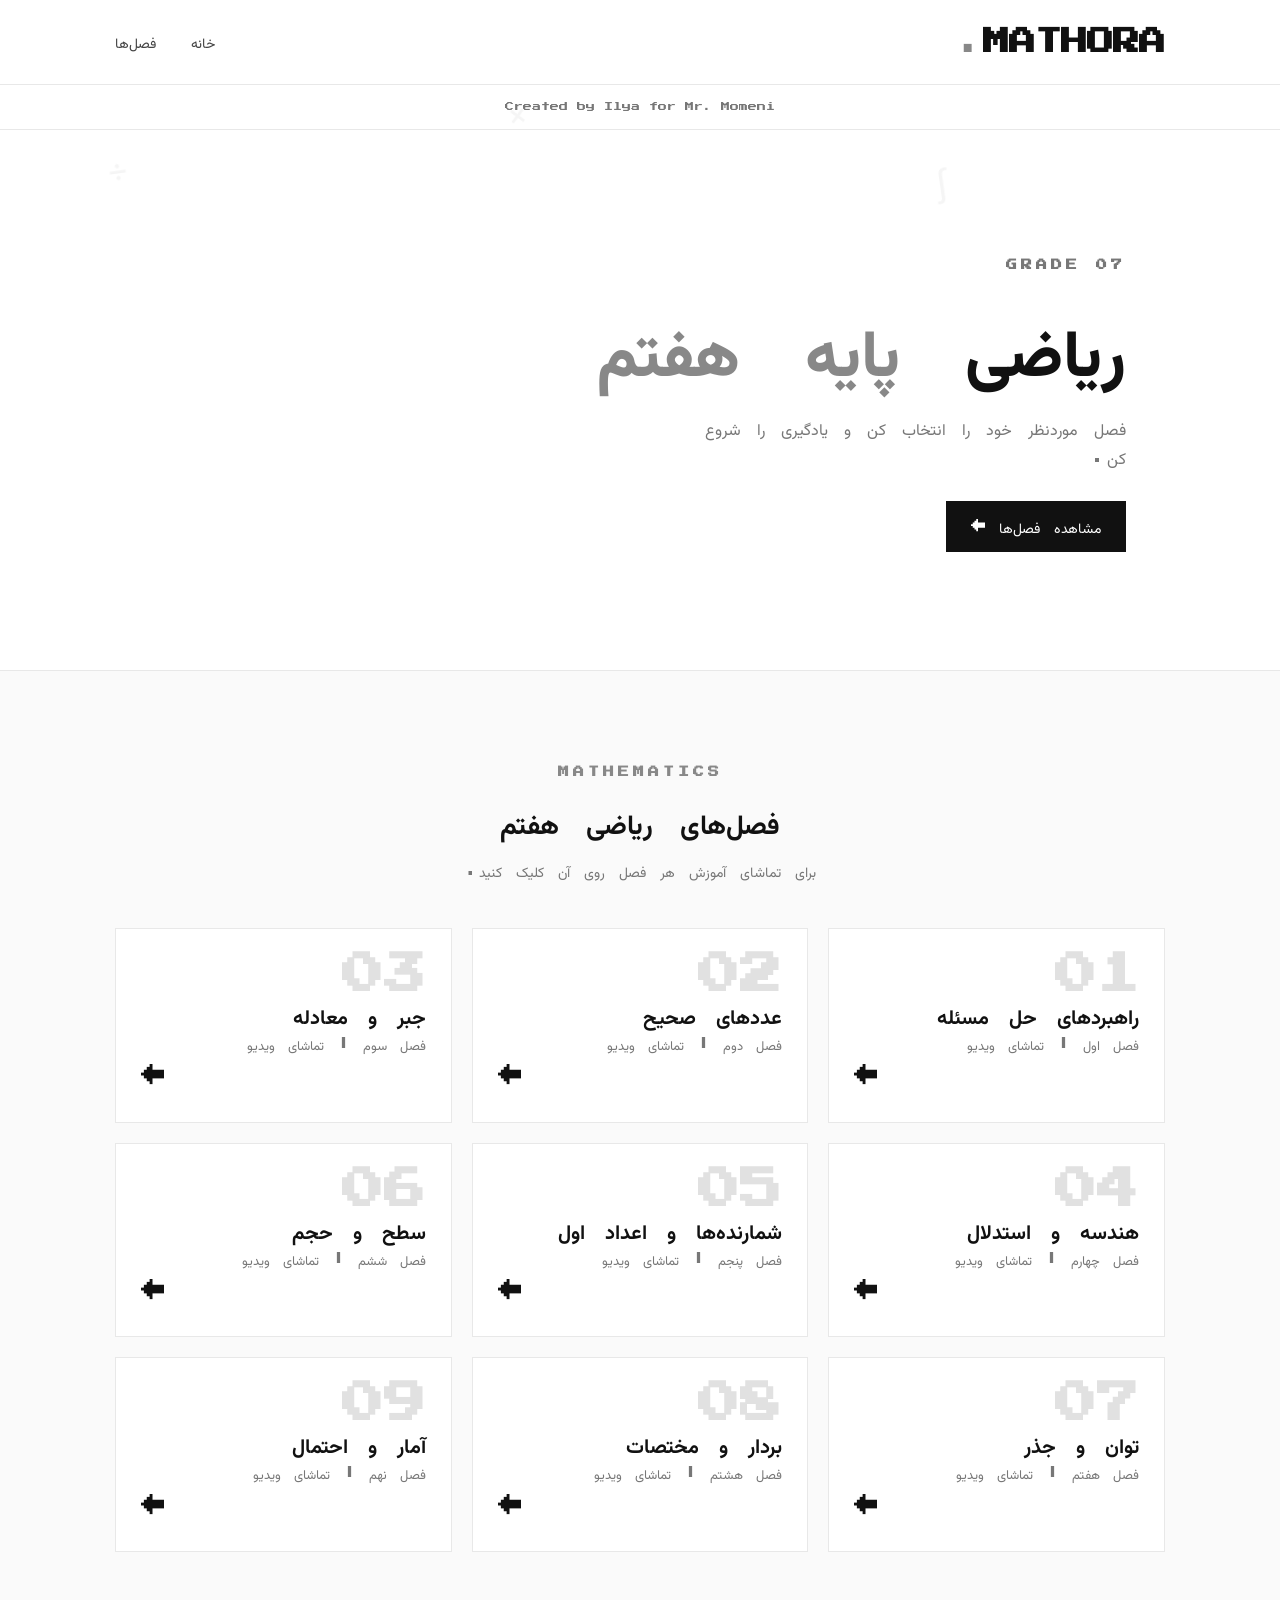
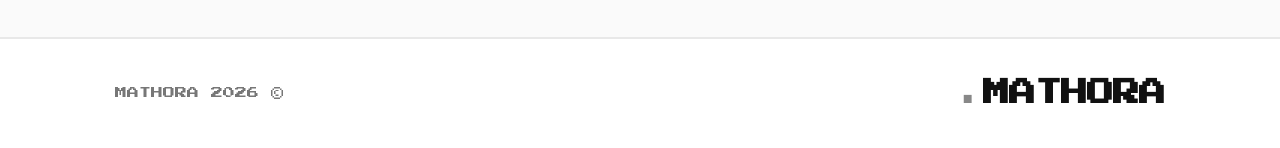
<file: pages/grade7.html>
<!DOCTYPE html>
<html lang="fa" dir="rtl">
<head>
    <meta charset="UTF-8">
    <meta name="viewport" content="width=device-width, initial-scale=1.0">
    <title>ریاضی هفتم | MATHORA</title>
    <link rel="stylesheet" href="../style.css">
</head>
<body>

<header class="navbar">
    <a href="../index.html" class="logo">MATHORA<span>.</span></a>
    <nav>
        <a href="../index.html">خانه</a>
        <a href="#chapters">فصل‌ها</a>
    </nav>
</header>

<div class="creator-credit">Created by Ilya for Mr. Momeni</div>


<main>
    <section class="hero">
        <div class="hero-content">
            <span class="tag">GRADE 07</span>
            <h1>ریاضی <span>پایه هفتم</span></h1>
            <p>فصل موردنظر خود را انتخاب کن و یادگیری را شروع کن.</p>
            <a href="#chapters" class="main-button">مشاهده فصل‌ها ←</a>
        </div>
    </section>

    <section class="grades" id="chapters">
        <div class="section-heading">
            <span>MATHEMATICS</span>
            <h2>فصل‌های ریاضی هفتم</h2>
            <p>برای تماشای آموزش هر فصل روی آن کلیک کنید.</p>
        </div>

        <div class="grade-container">

            <a href="https://www.aparat.com/v/o45l9w0?playlist=1439281" target="_blank" rel="noopener noreferrer" class="grade-card">
                <span class="grade-number">01</span>
                <div><h3>راهبردهای حل مسئله</h3><p>فصل اول | تماشای ویدیو</p></div>
                <span class="arrow">←</span>
            </a>

            <a href="https://www.aparat.com/v/GF0H4?playlist=1439281" target="_blank" rel="noopener noreferrer" class="grade-card">
                <span class="grade-number">02</span>
                <div><h3>عددهای صحیح</h3><p>فصل دوم | تماشای ویدیو</p></div>
                <span class="arrow">←</span>
            </a>

            <a href="https://www.aparat.com/v/i9810aw?playlist=1439281" target="_blank" rel="noopener noreferrer" class="grade-card">
                <span class="grade-number">03</span>
                <div><h3>جبر و معادله</h3><p>فصل سوم | تماشای ویدیو</p></div>
                <span class="arrow">←</span>
            </a>

            <a href="https://www.aparat.com/v/k54mmop?playlist=1439281" target="_blank" rel="noopener noreferrer" class="grade-card">
                <span class="grade-number">04</span>
                <div><h3>هندسه و استدلال</h3><p>فصل چهارم | تماشای ویدیو</p></div>
                <span class="arrow">←</span>
            </a>

            <a href="https://www.aparat.com/v/y07xyc9?playlist=1439281" target="_blank" rel="noopener noreferrer" class="grade-card">
                <span class="grade-number">05</span>
                <div><h3>شمارنده‌ها و اعداد اول</h3><p>فصل پنجم | تماشای ویدیو</p></div>
                <span class="arrow">←</span>
            </a>

            <a href="https://www.aparat.com/v/l62x5xu?playlist=1439281" target="_blank" rel="noopener noreferrer" class="grade-card">
                <span class="grade-number">06</span>
                <div><h3>سطح و حجم</h3><p>فصل ششم | تماشای ویدیو</p></div>
                <span class="arrow">←</span>
            </a>

            <a href="https://www.aparat.com/v/x45n2pk?playlist=1439281" target="_blank" rel="noopener noreferrer" class="grade-card">
                <span class="grade-number">07</span>
                <div><h3>توان و جذر</h3><p>فصل هفتم | تماشای ویدیو</p></div>
                <span class="arrow">←</span>
            </a>

            <a href="https://www.aparat.com/v/f865195?playlist=1439281" target="_blank" rel="noopener noreferrer" class="grade-card">
                <span class="grade-number">08</span>
                <div><h3>بردار و مختصات</h3><p>فصل هشتم | تماشای ویدیو</p></div>
                <span class="arrow">←</span>
            </a>

            <a href="https://www.aparat.com/v/o248x7b?playlist=1439281" target="_blank" rel="noopener noreferrer" class="grade-card">
                <span class="grade-number">09</span>
                <div><h3>آمار و احتمال</h3><p>فصل نهم | تماشای ویدیو</p></div>
                <span class="arrow">←</span>
            </a>

        </div>
    </section>
</main>

<footer>
    <a href="../index.html" class="logo">MATHORA<span>.</span></a>
    <p>© 2026 MATHORA</p>
</footer>

</body>
</html>
</file>
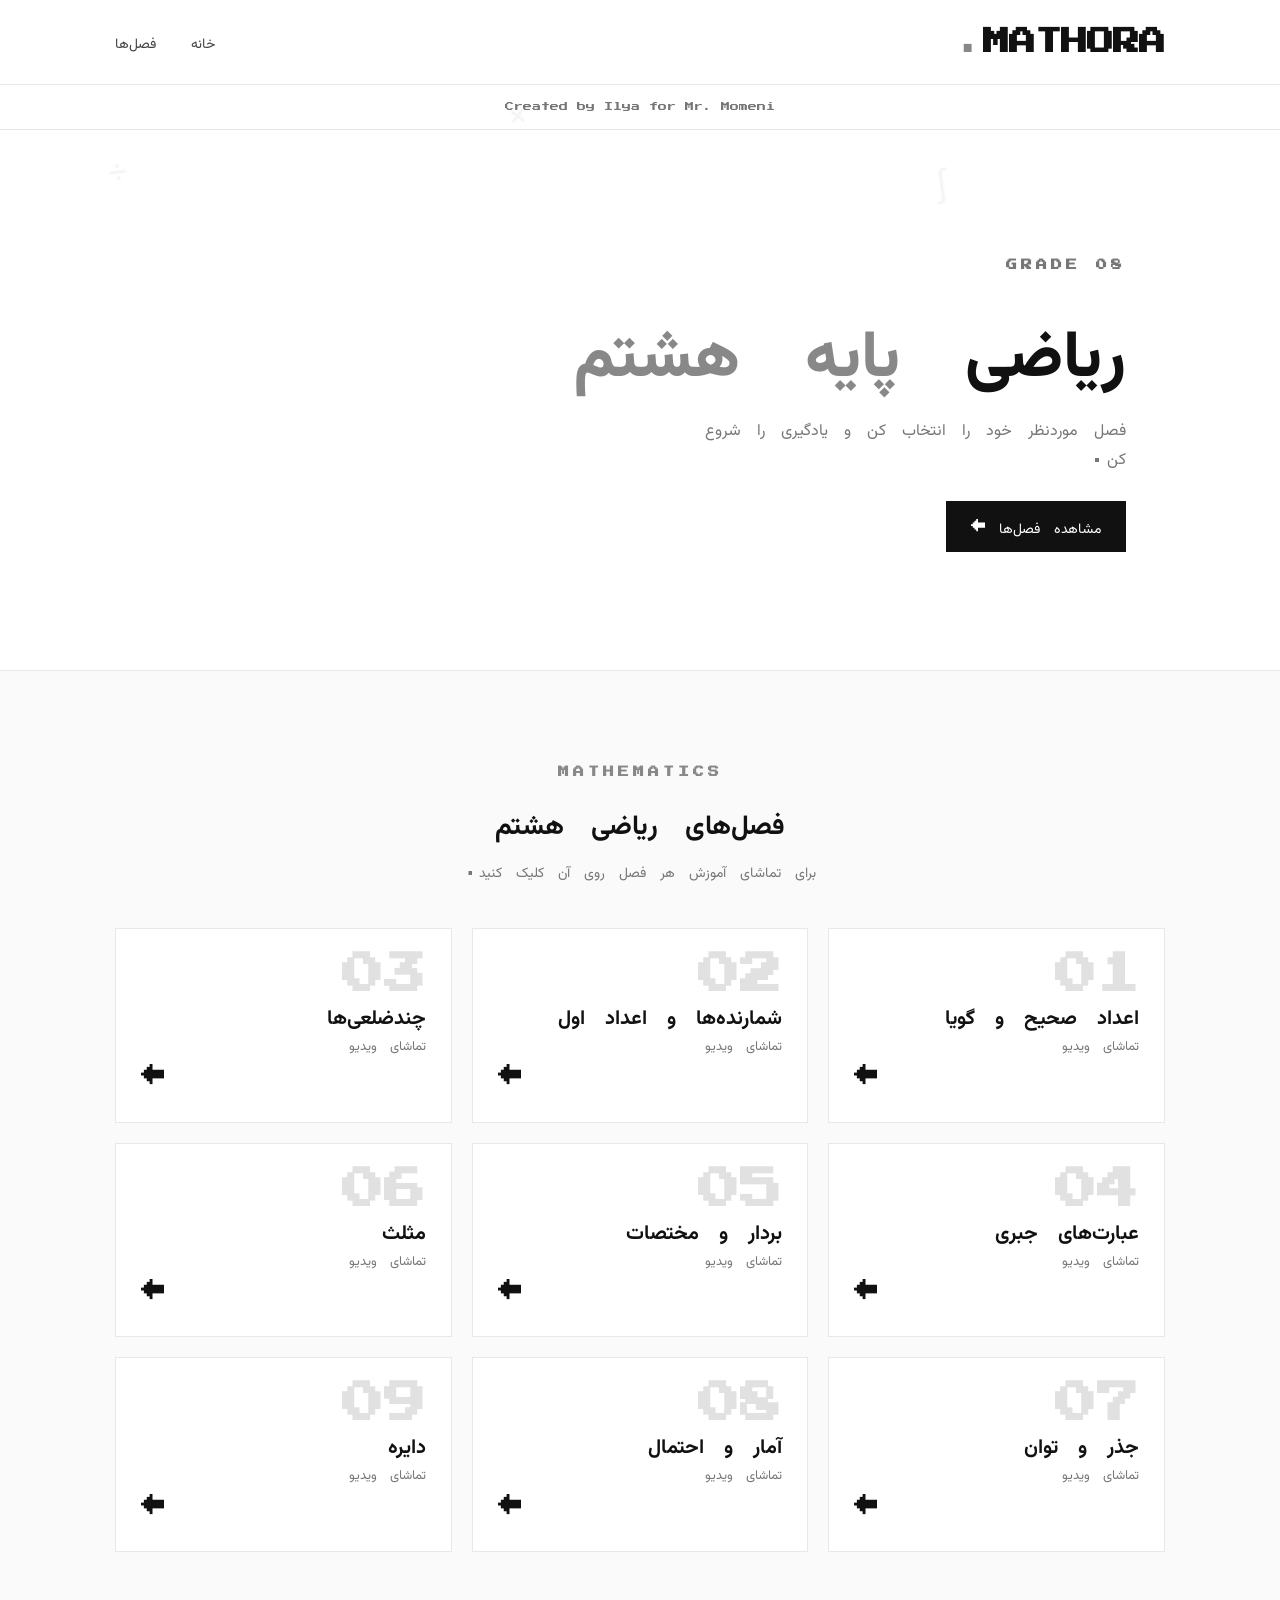
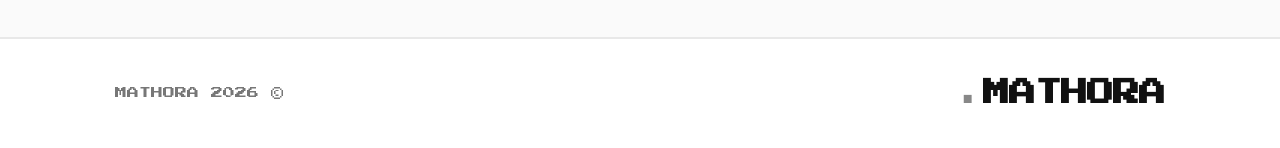
<file: pages/grade8.html>
<!DOCTYPE html>
<html lang="fa" dir="rtl">
<head>
    <meta charset="UTF-8">
    <meta name="viewport" content="width=device-width, initial-scale=1.0">
    <title>ریاضی هشتم | MATHORA</title>
    <link rel="stylesheet" href="../style.css">
</head>
<body>

<header class="navbar">
    <a href="../index.html" class="logo">MATHORA<span>.</span></a>
    <nav>
        <a href="../index.html">خانه</a>
        <a href="#chapters">فصل‌ها</a>
    </nav>
</header>

<div class="creator-credit">Created by Ilya for Mr. Momeni</div>

<main>
    <section class="hero">
        <div class="hero-content">
            <span class="tag">GRADE 08</span>
            <h1>ریاضی <span>پایه هشتم</span></h1>
            <p>فصل موردنظر خود را انتخاب کن و یادگیری را شروع کن.</p>
            <a href="#chapters" class="main-button">مشاهده فصل‌ها ←</a>
        </div>
    </section>

    <section class="grades" id="chapters">
        <div class="section-heading">
            <span>MATHEMATICS</span>
            <h2>فصل‌های ریاضی هشتم</h2>
            <p>برای تماشای آموزش هر فصل روی آن کلیک کنید.</p>
        </div>

        <div class="grade-container">

            <a href="https://www.aparat.com/v/z220m8j?playlist=1562272" target="_blank" rel="noopener noreferrer" class="grade-card">
                <span class="grade-number">01</span>
                <div><h3>اعداد صحیح و گویا</h3><p>تماشای ویدیو</p></div>
                <span class="arrow">←</span>
            </a>

            <a href="https://www.aparat.com/v/m586295?playlist=1562272" target="_blank" rel="noopener noreferrer" class="grade-card">
                <span class="grade-number">02</span>
                <div><h3>شمارنده‌ها و اعداد اول</h3><p>تماشای ویدیو</p></div>
                <span class="arrow">←</span>
            </a>

            <a href="https://www.aparat.com/v/yJQGN?playlist=1562272" target="_blank" rel="noopener noreferrer" class="grade-card">
                <span class="grade-number">03</span>
                <div><h3>چندضلعی‌ها</h3><p>تماشای ویدیو</p></div>
                <span class="arrow">←</span>
            </a>

            <a href="https://www.aparat.com/v/H0tq5?playlist=1562272" target="_blank" rel="noopener noreferrer" class="grade-card">
                <span class="grade-number">04</span>
                <div><h3>عبارت‌های جبری</h3><p>تماشای ویدیو</p></div>
                <span class="arrow">←</span>
            </a>

            <a href="https://www.aparat.com/v/x244969?playlist=1562272" target="_blank" rel="noopener noreferrer" class="grade-card">
                <span class="grade-number">05</span>
                <div><h3>بردار و مختصات</h3><p>تماشای ویدیو</p></div>
                <span class="arrow">←</span>
            </a>

            <a href="https://www.aparat.com/v/v58bmh2?playlist=1562272" target="_blank" rel="noopener noreferrer" class="grade-card">
                <span class="grade-number">06</span>
                <div><h3>مثلث</h3><p>تماشای ویدیو</p></div>
                <span class="arrow">←</span>
            </a>

            <a href="https://www.aparat.com/v/q14c3pr?playlist=1562272" target="_blank" rel="noopener noreferrer" class="grade-card">
                <span class="grade-number">07</span>
                <div><h3>جذر و توان</h3><p>تماشای ویدیو</p></div>
                <span class="arrow">←</span>
            </a>

            <a href="https://www.aparat.com/v/w64ci45?playlist=1562272" target="_blank" rel="noopener noreferrer" class="grade-card">
                <span class="grade-number">08</span>
                <div><h3>آمار و احتمال</h3><p>تماشای ویدیو</p></div>
                <span class="arrow">←</span>
            </a>

            <a href="https://www.aparat.com/v/w04UZ?playlist=1562272" target="_blank" rel="noopener noreferrer" class="grade-card">
                <span class="grade-number">09</span>
                <div><h3>دایره</h3><p>تماشای ویدیو</p></div>
                <span class="arrow">←</span>
            </a>

        </div>
    </section>
</main>

<footer>
    <a href="../index.html" class="logo">MATHORA<span>.</span></a>
    <p>© 2026 MATHORA</p>
</footer>

</body>
</html>
</file>
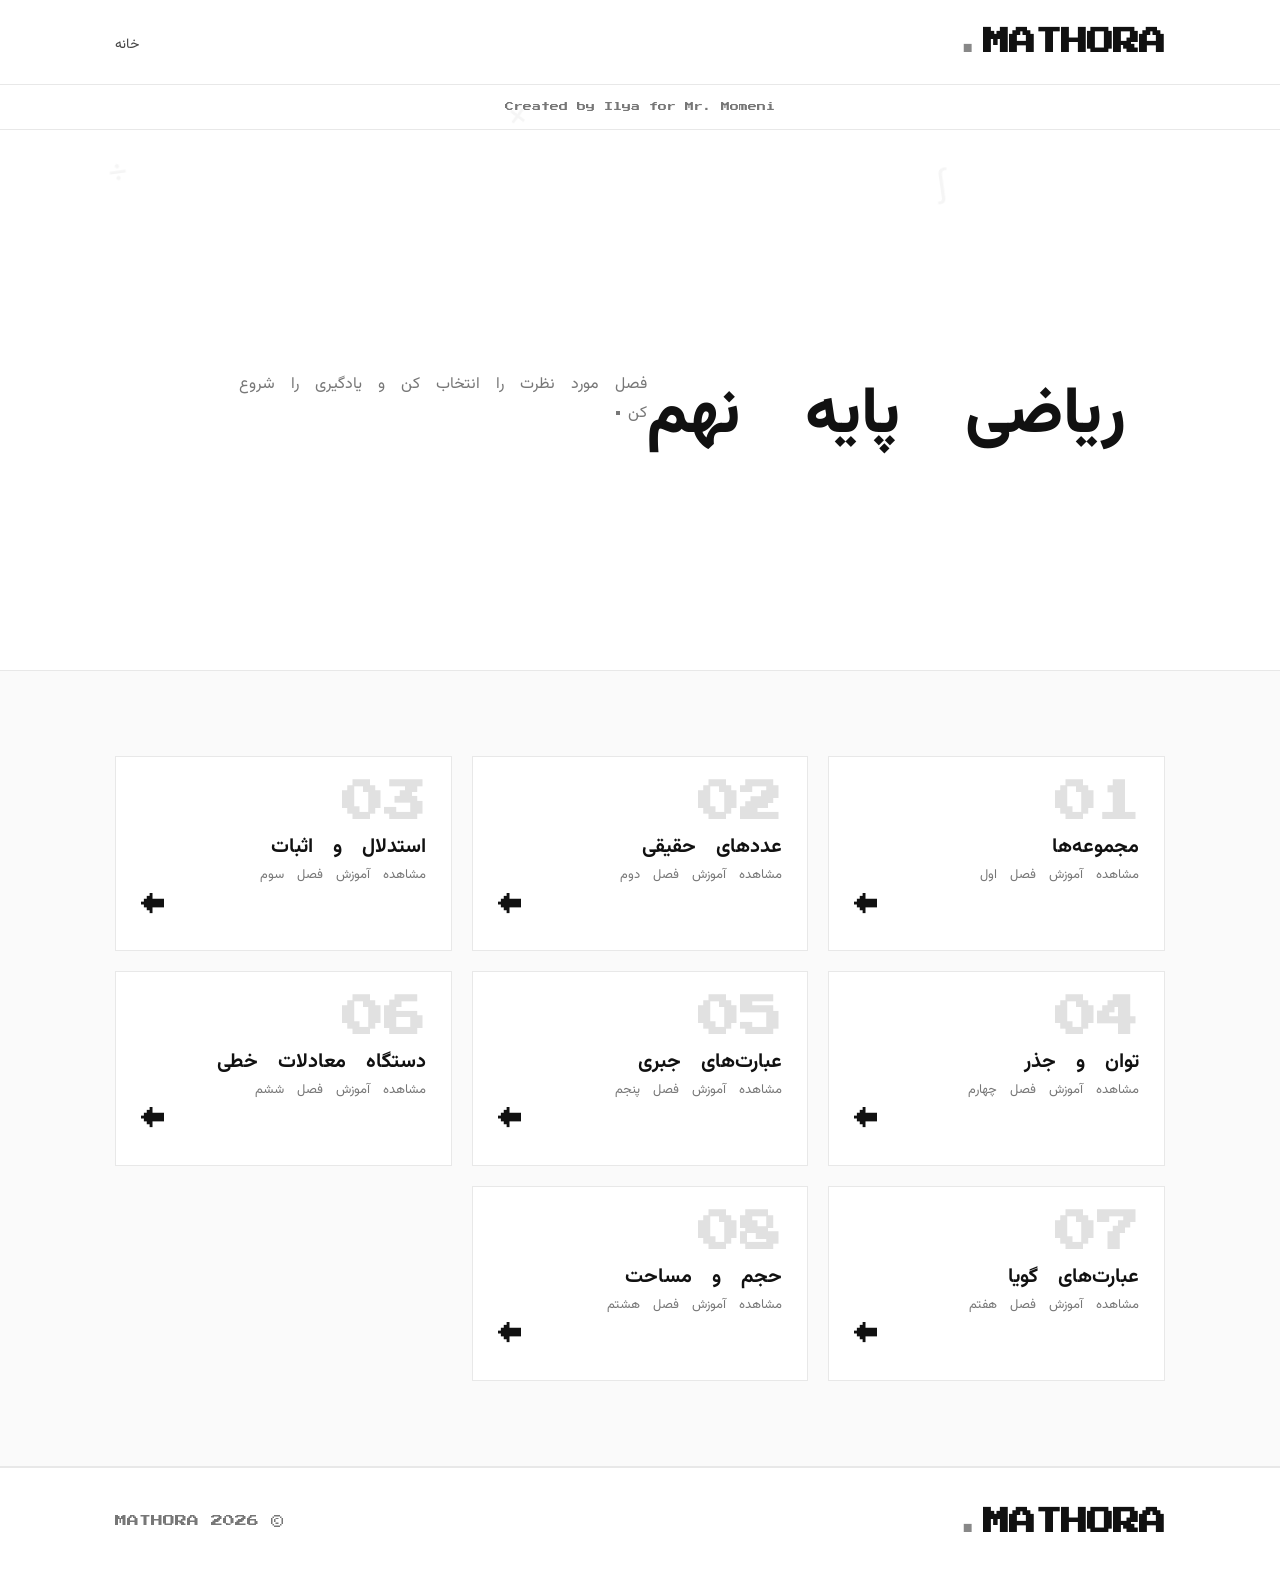
<file: pages/grade9.html>
<!DOCTYPE html>
<html lang="fa" dir="rtl">
<head>
    <meta charset="UTF-8">
    <meta name="viewport" content="width=device-width, initial-scale=1.0">
    <title>ریاضی پایه نهم | MATHORA</title>
    <link rel="stylesheet" href="../style.css">
</head>
<body>

<header class="navbar">
    <a href="../index.html" class="logo">MATHORA<span>.</span></a>
    <nav>
        <a href="../index.html">خانه</a>
    </nav>
</header>

<div class="creator-credit">Created by Ilya for Mr. Momeni</div>

<main>
    <section class="hero">
        <h1>ریاضی پایه نهم</h1>
        <p>فصل مورد نظرت را انتخاب کن و یادگیری را شروع کن.</p>
    </section>

    <section class="grades">
        <div class="grade-container">

            <a class="grade-card" href="https://www.aparat.com/v/f713fju?playlist=1439285" target="_blank" rel="noopener noreferrer">
                <span class="grade-number">01</span>
                <div><h3>مجموعه‌ها</h3><p>مشاهده آموزش فصل اول</p></div>
                <span class="arrow">←</span>
            </a>

            <a class="grade-card" href="https://www.aparat.com/v/q65kpdr?playlist=1439285" target="_blank" rel="noopener noreferrer">
                <span class="grade-number">02</span>
                <div><h3>عددهای حقیقی</h3><p>مشاهده آموزش فصل دوم</p></div>
                <span class="arrow">←</span>
            </a>

            <a class="grade-card" href="https://www.aparat.com/v/jeiU7?playlist=1439285" target="_blank" rel="noopener noreferrer">
                <span class="grade-number">03</span>
                <div><h3>استدلال و اثبات</h3><p>مشاهده آموزش فصل سوم</p></div>
                <span class="arrow">←</span>
            </a>

            <a class="grade-card" href="https://www.aparat.com/v/h43axlc?playlist=1439285" target="_blank" rel="noopener noreferrer">
                <span class="grade-number">04</span>
                <div><h3>توان و جذر</h3><p>مشاهده آموزش فصل چهارم</p></div>
                <span class="arrow">←</span>
            </a>

            <a class="grade-card" href="https://www.aparat.com/v/q19hq29?playlist=1439285" target="_blank" rel="noopener noreferrer">
                <span class="grade-number">05</span>
                <div><h3>عبارت‌های جبری</h3><p>مشاهده آموزش فصل پنجم</p></div>
                <span class="arrow">←</span>
            </a>

            <a class="grade-card" href="https://www.aparat.com/v/p74d1w6?playlist=1439285" target="_blank" rel="noopener noreferrer">
                <span class="grade-number">06</span>
                <div><h3>دستگاه معادلات خطی</h3><p>مشاهده آموزش فصل ششم</p></div>
                <span class="arrow">←</span>
            </a>

            <a class="grade-card" href="https://www.aparat.com/v/j04adji?playlist=1439285" target="_blank" rel="noopener noreferrer">
                <span class="grade-number">07</span>
                <div><h3>عبارت‌های گویا</h3><p>مشاهده آموزش فصل هفتم</p></div>
                <span class="arrow">←</span>
            </a>

            <a class="grade-card" href="https://www.aparat.com/v/g8nPE?playlist=1439285" target="_blank" rel="noopener noreferrer">
                <span class="grade-number">08</span>
                <div><h3>حجم و مساحت</h3><p>مشاهده آموزش فصل هشتم</p></div>
                <span class="arrow">←</span>
            </a>

        </div>
    </section>
</main>

<footer>
    <a href="../index.html" class="logo">MATHORA<span>.</span></a>
    <p>© 2026 MATHORA</p>
</footer>

</body>
</html>
</file>
<file: style.css>
@import url('https://fonts.googleapis.com/css2?family=Vazirmatn:wght@400;500;600;700;800&family=Press+Start+2P&display=swap');


@font-face {
    font-family: 'Rooyin';
    src: url('fonts/RooyinFree-Regular.woff2') format('woff2');
    font-weight: 400;
}

@font-face {
    font-family: 'Rooyin';
    src: url('fonts/RooyinFree-Bold.woff2') format('woff2');
    font-weight: 700;
}

:root {
    --black: #111111;
    --gray: #777777;
    --light: #f5f5f5;
    --border: #e8e8e8;
}

* {
    margin: 0;
    padding: 0;
    box-sizing: border-box;
}

html {
    scroll-behavior: smooth;
}

body {
    font-family: 'Press Start 2P', 'Vazirmatn', sans-serif;
    background: #ffffff;
    color: var(--black);
    line-height: 1.8;
}

/* Background pattern */

body {
    position: relative;
    isolation: isolate;
}

body::before {
    content: "π       √       ∑       ∞       ÷       ×       α       β       θ       ∫";
    position: fixed;
    inset: -20px;
    z-index: -1;
    color: #777777;
    opacity: 0.075;
    font-family: 'Vazirmatn', sans-serif;
    font-size: 32px;
    line-height: 3.5;
    letter-spacing: 12px;
    word-spacing: 25px;
    white-space: pre-wrap;
    overflow: hidden;
    pointer-events: none;
    transform: rotate(-8deg) scale(1.15);
}

/* Navbar */

.navbar {
    height: 85px;
    padding: 0 9%;
    display: flex;
    align-items: center;
    justify-content: space-between;
    border-bottom: 1px solid var(--border);
    background: rgba(255,255,255,0.92);
}

.logo {
    color: var(--black);
    text-decoration: none;
    font-size: 27px;
    font-weight: 800;
    letter-spacing: -1px;
}

.logo span {
    color: #888888;
}

.navbar nav {
    display: flex;
    gap: 35px;
}

.navbar nav a {
    color: #444444;
    text-decoration: none;
    font-size: 14px;
    transition: 0.3s;
}

.navbar nav a:hover {
    color: #999999;
}

/* Hero */

.hero {
    min-height: 540px;
    padding: 100px 12%;
    display: flex;
    align-items: center;
}

.hero-content {
    max-width: 650px;
}

.tag {
    display: inline-block;
    font-size: 11px;
    letter-spacing: 4px;
    font-weight: 700;
    color: #777777;
    margin-bottom: 20px;
}

.hero h1 {
    font-size: clamp(38px, 6vw, 65px);
    line-height: 1.5;
    font-weight: 800;
}

.hero h1 span {
    color: #888888;
}

.hero p {
    color: var(--gray);
    font-size: 16px;
    margin: 20px 0 30px;
    max-width: 450px;
}

.main-button {
    display: inline-flex;
    align-items: center;
    gap: 20px;
    padding: 13px 25px;
    background: var(--black);
    color: white;
    text-decoration: none;
    font-size: 14px;
    transition: 0.3s;
}

.main-button:hover {
    background: #444444;
    transform: translateY(-3px);
}

/* Grades */

.grades {
    padding: 85px 9%;
    background: #fafafa;
    border-top: 1px solid var(--border);
    border-bottom: 1px solid var(--border);
}

.section-heading {
    text-align: center;
    margin-bottom: 45px;
}

.section-heading > span {
    font-size: 11px;
    letter-spacing: 4px;
    color: #888888;
    font-weight: 700;
}

.section-heading h2 {
    font-size: 27px;
    margin: 12px 0;
}

.section-heading p {
    color: var(--gray);
    font-size: 14px;
}

.grade-container {
    display: grid;
    grid-template-columns: repeat(3, 1fr);
    gap: 20px;
}

.grade-card {
    min-height: 190px;
    background: white;
    border: 1px solid var(--border);
    padding: 25px;
    text-decoration: none;
    color: var(--black);
    display: flex;
    flex-direction: column;
    justify-content: space-between;
    transition: 0.3s;
}

.grade-card:hover {
    border-color: #111111;
    transform: translateY(-6px);
}

.grade-number {
    font-size: 42px;
    font-weight: 800;
    color: #e1e1e1;
    line-height: 1;
}

.grade-card h3 {
    font-size: 20px;
}

.grade-card p {
    color: var(--gray);
    font-size: 13px;
}

.arrow {
    align-self: flex-end;
    font-size: 23px;
}

/* About */

.about {
    padding: 90px 20px;
    text-align: center;
}

.about h2 {
    font-size: 27px;
    margin-bottom: 15px;
}

.about p {
    color: var(--gray);
    font-size: 14px;
}

/* Footer */

footer {
    padding: 30px 9%;
    border-top: 1px solid var(--border);
    display: flex;
    justify-content: space-between;
    align-items: center;
}

footer p {
    color: var(--gray);
    font-size: 12px;
}

/* Mobile */

@media (max-width: 750px) {
    .navbar {
        padding: 0 5%;
        height: 75px;
    }

    .navbar nav {
        gap: 13px;
    }

    .navbar nav a {
        font-size: 11px;
    }

    .logo {
        font-size: 21px;
    }

    .hero {
        min-height: 470px;
        padding: 70px 8%;
    }

    .grades {
        padding: 65px 7%;
    }

    .grade-container {
        grid-template-columns: 1fr;
    }

    .section-heading h2 {
        font-size: 22px;
    }

    footer {
        flex-direction: column;
        gap: 10px;
        text-align: center;
    }
}



/* Creator credit */
.creator-credit {
    text-align: center;
    padding: 14px 8px;
    font-family: 'Press Start 2P', monospace;
    font-size: 9px;
    color: #777;
    direction: ltr;
    border-bottom: 1px solid #e8e8e8;
}

@media (max-width: 500px) {
    .creator-credit {
        font-size: 7px;
    }
}
</file>
